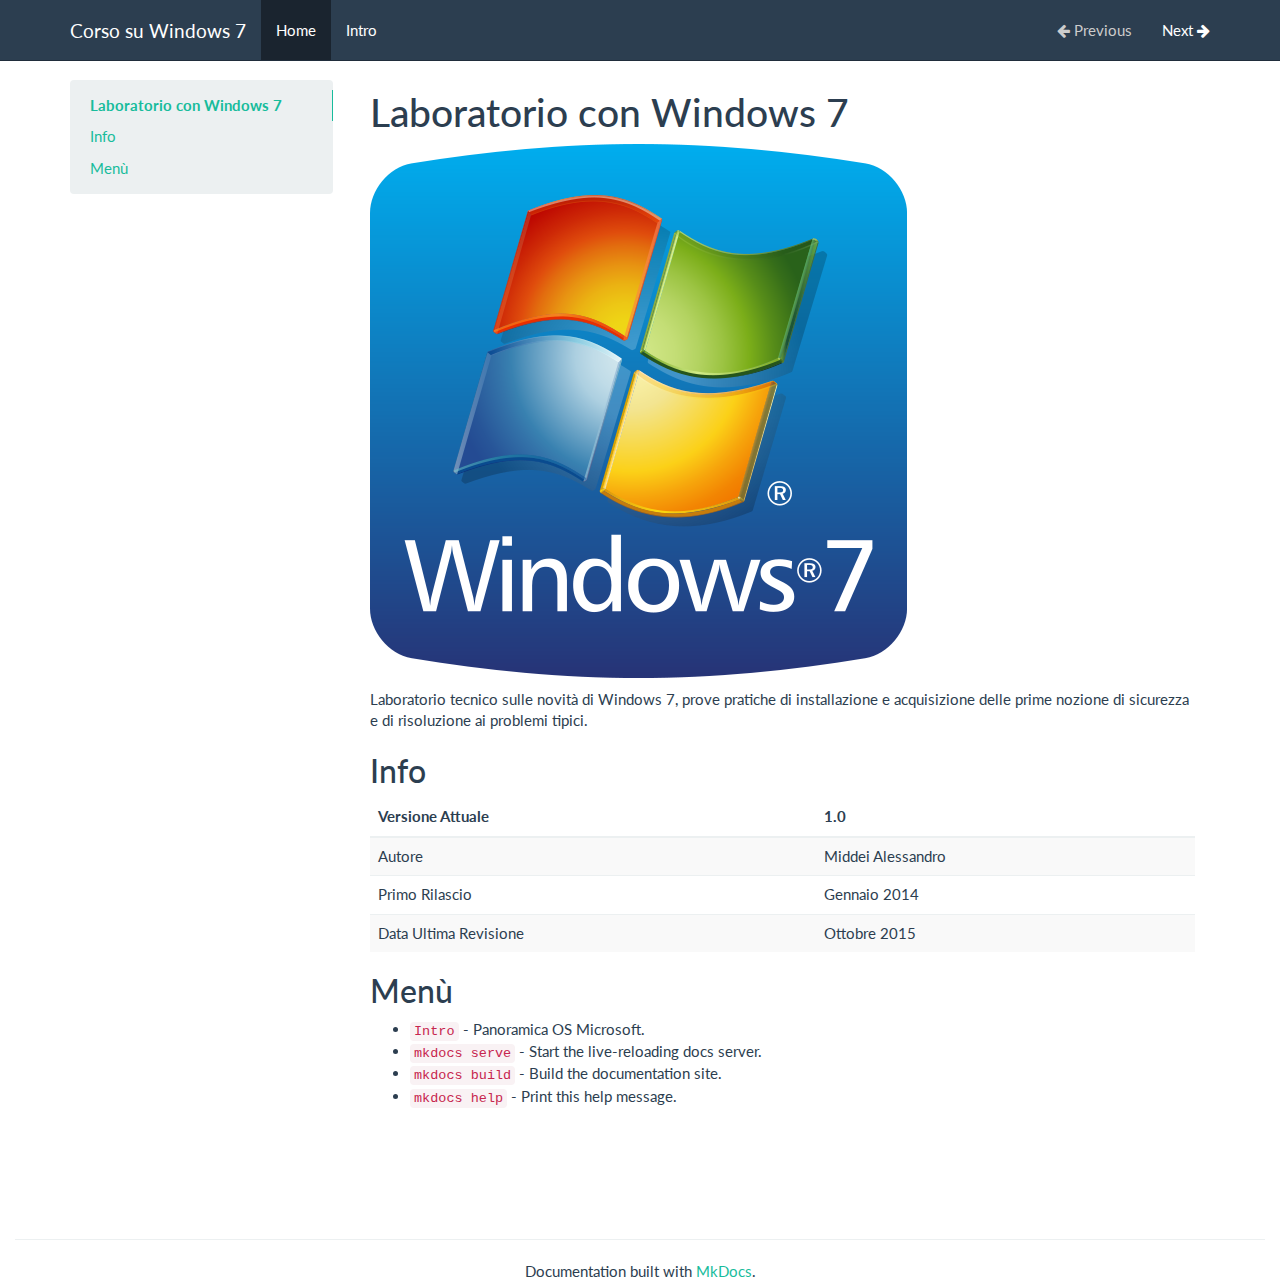
<file: site/index.html>
<!DOCTYPE html>
<html lang="en">
    <head>
        <meta charset="utf-8">
        <meta http-equiv="X-UA-Compatible" content="IE=edge">
        <meta name="viewport" content="width=device-width, initial-scale=1.0">
        
        
        
        <link rel="shortcut icon" href="./img/favicon.ico">

	<title>Corso su Windows 7</title>

        <link href="./css/bootstrap-custom.min.css" rel="stylesheet">
        <link href="./css/font-awesome-4.0.3.css" rel="stylesheet">
        <link rel="stylesheet" href="./css/highlight.css">
        <link href="./css/base.css" rel="stylesheet">

        <!-- HTML5 shim and Respond.js IE8 support of HTML5 elements and media queries -->
        <!--[if lt IE 9]>
            <script src="https://oss.maxcdn.com/libs/html5shiv/3.7.0/html5shiv.js"></script>
            <script src="https://oss.maxcdn.com/libs/respond.js/1.3.0/respond.min.js"></script>
        <![endif]-->

        
    </head>

    <body>

        <div class="navbar navbar-default navbar-fixed-top" role="navigation">
    <div class="container">

        <!-- Collapsed navigation -->
        <div class="navbar-header">
            <!-- Expander button -->
            <button type="button" class="navbar-toggle" data-toggle="collapse" data-target=".navbar-collapse">
                <span class="sr-only">Toggle navigation</span>
                <span class="icon-bar"></span>
                <span class="icon-bar"></span>
                <span class="icon-bar"></span>
            </button>

            <!-- Main title -->
            <a class="navbar-brand" href=".">Corso su Windows 7</a>
        </div>

        <!-- Expanded navigation -->
        <div class="navbar-collapse collapse">
            <!-- Main navigation -->
            <ul class="nav navbar-nav">
            
            
                <li class="active">
                    <a href=".">Home</a>
                </li>
            
            
            
                <li >
                    <a href="intro/">Intro</a>
                </li>
            
            
            </ul>

            <!-- Search, Navigation and Repo links -->
            <ul class="nav navbar-nav navbar-right">
                <li class="disabled">
                    <a rel="next" >
                        <i class="fa fa-arrow-left"></i> Previous
                    </a>
                </li>
                <li >
                    <a rel="prev" href="intro/">
                        Next <i class="fa fa-arrow-right"></i>
                    </a>
                </li>
                
            </ul>
        </div>
    </div>
</div>

        <div class="container">
            <div class="col-md-3"><div class="bs-sidebar hidden-print affix well" role="complementary">
    <ul class="nav bs-sidenav">
    
        <li class="main active"><a href="#laboratorio-con-windows-7">Laboratorio con Windows 7</a></li>
        
            <li><a href="#info">Info</a></li>
        
            <li><a href="#menu">Menù</a></li>
        
    
    </ul>
</div></div>
            <div class="col-md-9" role="main">

<h1 id="laboratorio-con-windows-7">Laboratorio con Windows 7</h1>
<p><img alt="Logo Windows 7" src="./img/w7logo.png" /></p>
<p>Laboratorio tecnico sulle novità di Windows 7, prove pratiche di installazione e acquisizione delle prime nozione di sicurezza e di risoluzione ai problemi tipici.</p>
<h2 id="info">Info</h2>
<table>
<thead>
<tr>
<th>Versione Attuale</th>
<th>1.0</th>
</tr>
</thead>
<tbody>
<tr>
<td>Autore</td>
<td>Middei Alessandro</td>
</tr>
<tr>
<td>Primo Rilascio</td>
<td>Gennaio 2014</td>
</tr>
<tr>
<td>Data Ultima Revisione</td>
<td>Ottobre 2015</td>
</tr>
</tbody>
</table>
<h2 id="menu">Menù</h2>
<ul>
<li><a href="./intro"><code>Intro</code></a> - Panoramica OS Microsoft.</li>
<li><code>mkdocs serve</code> - Start the live-reloading docs server.</li>
<li><code>mkdocs build</code> - Build the documentation site.</li>
<li><code>mkdocs help</code> - Print this help message.</li>
</ul></div>
        </div>

        <footer class="col-md-12">
            <hr>
            
            <center>Documentation built with <a href="http://www.mkdocs.org/">MkDocs</a>.</center>
        </footer>

        <script src="./js/jquery-1.10.2.min.js"></script>
        <script src="./js/bootstrap-3.0.3.min.js"></script>
        <script src="./js/highlight.pack.js"></script>
        <script src="./js/base.js"></script>
    </body>
</html>
</file>
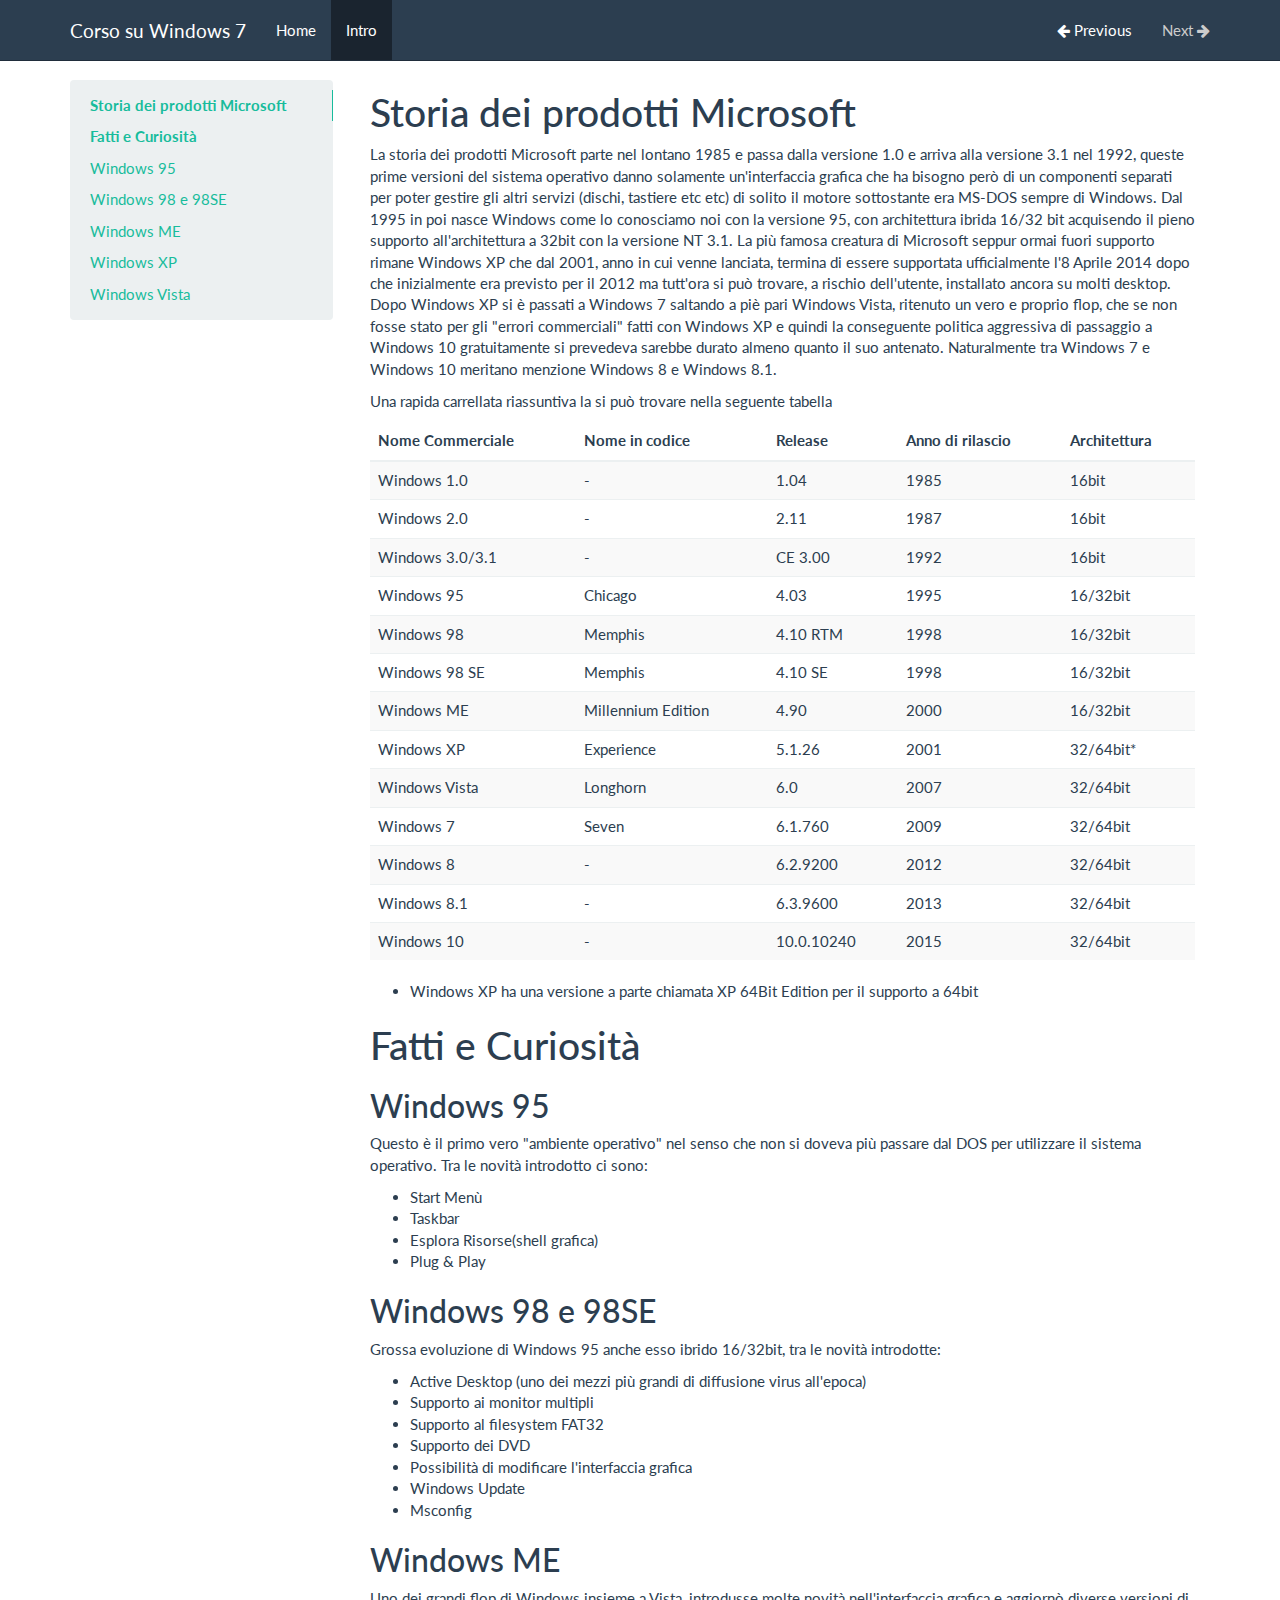
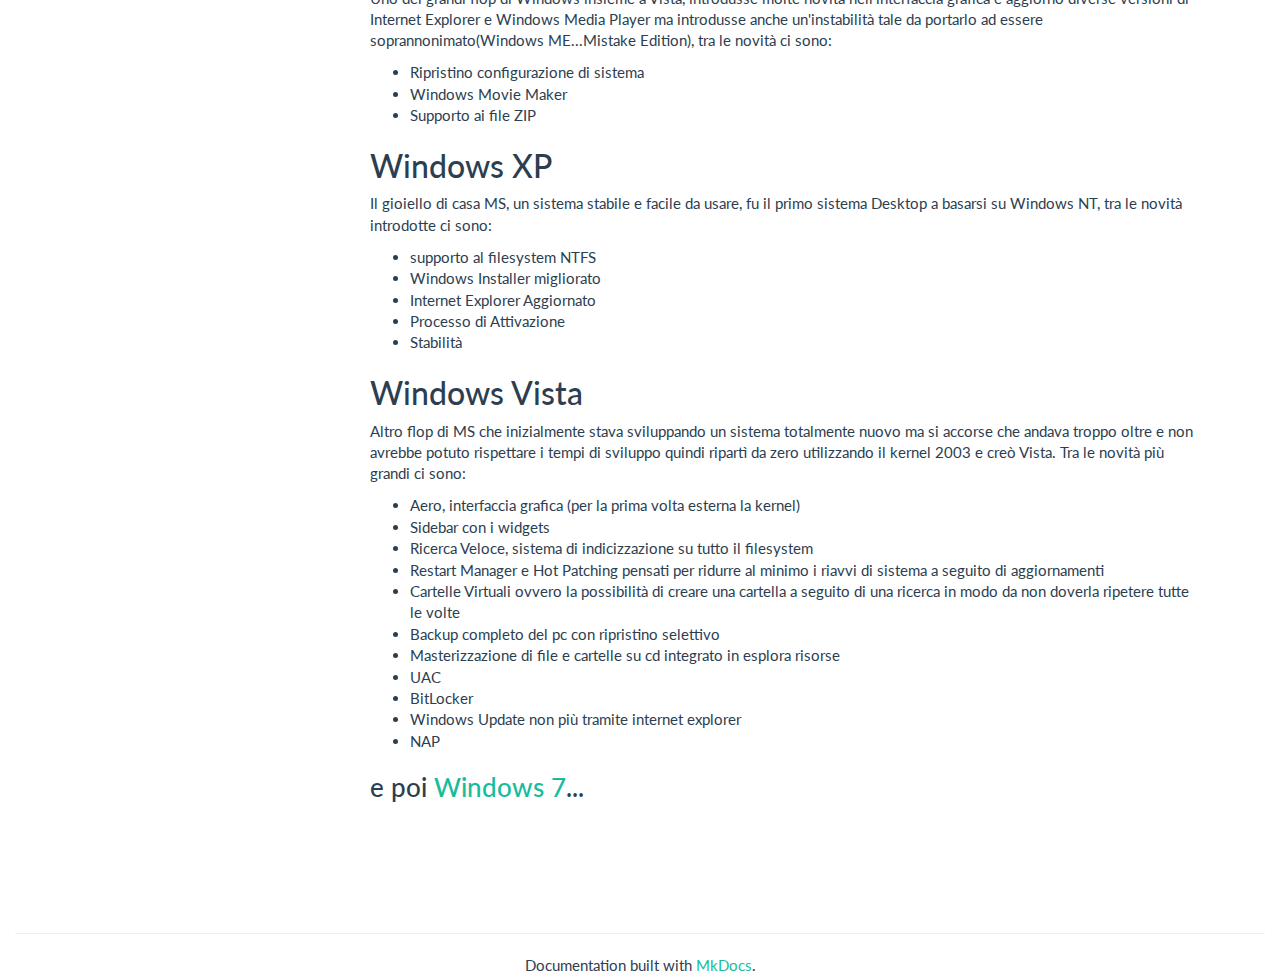
<file: site/intro/index.html>
<!DOCTYPE html>
<html lang="en">
    <head>
        <meta charset="utf-8">
        <meta http-equiv="X-UA-Compatible" content="IE=edge">
        <meta name="viewport" content="width=device-width, initial-scale=1.0">
        
        
        
        <link rel="shortcut icon" href="../img/favicon.ico">

	<title>Intro - Corso su Windows 7</title>

        <link href="../css/bootstrap-custom.min.css" rel="stylesheet">
        <link href="../css/font-awesome-4.0.3.css" rel="stylesheet">
        <link rel="stylesheet" href="../css/highlight.css">
        <link href="../css/base.css" rel="stylesheet">

        <!-- HTML5 shim and Respond.js IE8 support of HTML5 elements and media queries -->
        <!--[if lt IE 9]>
            <script src="https://oss.maxcdn.com/libs/html5shiv/3.7.0/html5shiv.js"></script>
            <script src="https://oss.maxcdn.com/libs/respond.js/1.3.0/respond.min.js"></script>
        <![endif]-->

        
    </head>

    <body>

        <div class="navbar navbar-default navbar-fixed-top" role="navigation">
    <div class="container">

        <!-- Collapsed navigation -->
        <div class="navbar-header">
            <!-- Expander button -->
            <button type="button" class="navbar-toggle" data-toggle="collapse" data-target=".navbar-collapse">
                <span class="sr-only">Toggle navigation</span>
                <span class="icon-bar"></span>
                <span class="icon-bar"></span>
                <span class="icon-bar"></span>
            </button>

            <!-- Main title -->
            <a class="navbar-brand" href="..">Corso su Windows 7</a>
        </div>

        <!-- Expanded navigation -->
        <div class="navbar-collapse collapse">
            <!-- Main navigation -->
            <ul class="nav navbar-nav">
            
            
                <li >
                    <a href="..">Home</a>
                </li>
            
            
            
                <li class="active">
                    <a href="./">Intro</a>
                </li>
            
            
            </ul>

            <!-- Search, Navigation and Repo links -->
            <ul class="nav navbar-nav navbar-right">
                <li >
                    <a rel="next" href="..">
                        <i class="fa fa-arrow-left"></i> Previous
                    </a>
                </li>
                <li class="disabled">
                    <a rel="prev" >
                        Next <i class="fa fa-arrow-right"></i>
                    </a>
                </li>
                
            </ul>
        </div>
    </div>
</div>

        <div class="container">
            <div class="col-md-3"><div class="bs-sidebar hidden-print affix well" role="complementary">
    <ul class="nav bs-sidenav">
    
        <li class="main active"><a href="#storia-dei-prodotti-microsoft">Storia dei prodotti Microsoft</a></li>
        
    
        <li class="main "><a href="#fatti-e-curiosita">Fatti e Curiosità</a></li>
        
            <li><a href="#windows-95">Windows 95</a></li>
        
            <li><a href="#windows-98-e-98se">Windows 98 e 98SE</a></li>
        
            <li><a href="#windows-me">Windows ME</a></li>
        
            <li><a href="#windows-xp">Windows XP</a></li>
        
            <li><a href="#windows-vista">Windows Vista</a></li>
        
    
    </ul>
</div></div>
            <div class="col-md-9" role="main">

<h1 id="storia-dei-prodotti-microsoft">Storia dei prodotti Microsoft</h1>
<p>La storia dei prodotti Microsoft parte nel lontano 1985 e passa dalla versione 1.0 e arriva alla versione 3.1 nel 1992, queste prime versioni del sistema operativo danno solamente un'interfaccia grafica che ha bisogno però di un componenti separati per poter gestire gli altri servizi (dischi, tastiere etc etc) di solito il motore sottostante era MS-DOS sempre di Windows.
Dal 1995 in poi nasce Windows come lo conosciamo noi con la versione 95, con architettura ibrida 16/32 bit acquisendo il pieno supporto all'architettura a 32bit con la versione NT 3.1.
La più famosa creatura di Microsoft seppur ormai fuori supporto rimane Windows XP che dal 2001, anno in cui venne lanciata, termina di essere supportata ufficialmente l'8 Aprile 2014 dopo che inizialmente era previsto per il 2012 ma tutt'ora si può trovare, a rischio dell'utente, installato ancora su molti desktop.
Dopo Windows XP si è passati a Windows 7 saltando a piè pari Windows Vista, ritenuto un vero e proprio flop, che se non fosse stato per gli "errori commerciali" fatti con Windows XP e quindi la conseguente politica aggressiva di passaggio a Windows 10 gratuitamente si prevedeva sarebbe durato almeno quanto il suo antenato.
Naturalmente tra Windows 7 e Windows 10 meritano menzione Windows 8 e Windows 8.1.</p>
<p>Una rapida carrellata riassuntiva la si può trovare nella seguente tabella</p>
<table>
<thead>
<tr>
<th>Nome Commerciale</th>
<th>Nome in codice</th>
<th>Release</th>
<th>Anno di rilascio</th>
<th>Architettura</th>
</tr>
</thead>
<tbody>
<tr>
<td>Windows 1.0</td>
<td>-</td>
<td>1.04</td>
<td>1985</td>
<td>16bit</td>
</tr>
<tr>
<td>Windows 2.0</td>
<td>-</td>
<td>2.11</td>
<td>1987</td>
<td>16bit</td>
</tr>
<tr>
<td>Windows 3.0/3.1</td>
<td>-</td>
<td>CE 3.00</td>
<td>1992</td>
<td>16bit</td>
</tr>
<tr>
<td>Windows 95</td>
<td>Chicago</td>
<td>4.03</td>
<td>1995</td>
<td>16/32bit</td>
</tr>
<tr>
<td>Windows 98</td>
<td>Memphis</td>
<td>4.10 RTM</td>
<td>1998</td>
<td>16/32bit</td>
</tr>
<tr>
<td>Windows 98 SE</td>
<td>Memphis</td>
<td>4.10 SE</td>
<td>1998</td>
<td>16/32bit</td>
</tr>
<tr>
<td>Windows ME</td>
<td>Millennium Edition</td>
<td>4.90</td>
<td>2000</td>
<td>16/32bit</td>
</tr>
<tr>
<td>Windows XP</td>
<td>Experience</td>
<td>5.1.26</td>
<td>2001</td>
<td>32/64bit*</td>
</tr>
<tr>
<td>Windows Vista</td>
<td>Longhorn</td>
<td>6.0</td>
<td>2007</td>
<td>32/64bit</td>
</tr>
<tr>
<td>Windows 7</td>
<td>Seven</td>
<td>6.1.760</td>
<td>2009</td>
<td>32/64bit</td>
</tr>
<tr>
<td>Windows 8</td>
<td>-</td>
<td>6.2.9200</td>
<td>2012</td>
<td>32/64bit</td>
</tr>
<tr>
<td>Windows 8.1</td>
<td>-</td>
<td>6.3.9600</td>
<td>2013</td>
<td>32/64bit</td>
</tr>
<tr>
<td>Windows 10</td>
<td>-</td>
<td>10.0.10240</td>
<td>2015</td>
<td>32/64bit</td>
</tr>
</tbody>
</table>
<ul>
<li>Windows XP ha una versione a parte chiamata XP 64Bit Edition per il supporto a 64bit</li>
</ul>
<h1 id="fatti-e-curiosita">Fatti e Curiosità</h1>
<h2 id="windows-95">Windows 95</h2>
<p>Questo è il primo vero "ambiente operativo" nel senso che non si doveva più passare dal DOS per utilizzare il sistema operativo.
Tra le novità introdotto ci sono:</p>
<ul>
<li>Start Menù</li>
<li>Taskbar</li>
<li>Esplora Risorse(shell grafica)</li>
<li>Plug &amp; Play</li>
</ul>
<h2 id="windows-98-e-98se">Windows 98 e 98SE</h2>
<p>Grossa evoluzione di Windows 95 anche esso ibrido 16/32bit, tra le novità introdotte:</p>
<ul>
<li>Active Desktop (uno dei mezzi più grandi di diffusione virus all'epoca)</li>
<li>Supporto ai monitor multipli</li>
<li>Supporto al filesystem FAT32</li>
<li>Supporto dei DVD</li>
<li>Possibilità di modificare l'interfaccia grafica</li>
<li>Windows Update</li>
<li>Msconfig</li>
</ul>
<h2 id="windows-me">Windows ME</h2>
<p>Uno dei grandi flop di Windows insieme a Vista, introdusse molte novità nell'interfaccia grafica e aggiornò diverse versioni di Internet Explorer e Windows Media Player ma introdusse anche un'instabilità tale da portarlo ad essere soprannonimato(Windows ME...Mistake Edition), tra le novità ci sono:</p>
<ul>
<li>Ripristino configurazione di sistema</li>
<li>Windows Movie Maker</li>
<li>Supporto ai file ZIP</li>
</ul>
<h2 id="windows-xp">Windows XP</h2>
<p>Il gioiello di casa MS, un sistema stabile e facile da usare, fu il primo sistema Desktop a basarsi su Windows NT, tra le novità introdotte ci sono:</p>
<ul>
<li>supporto al filesystem NTFS</li>
<li>Windows Installer migliorato</li>
<li>Internet Explorer Aggiornato</li>
<li>Processo di Attivazione</li>
<li>Stabilità</li>
</ul>
<h2 id="windows-vista">Windows Vista</h2>
<p>Altro flop di MS che inizialmente stava sviluppando un sistema totalmente nuovo ma si accorse che andava troppo oltre e non avrebbe potuto rispettare i tempi di sviluppo quindi ripartì da zero utilizzando il kernel 2003 e creò Vista.
Tra le novità più grandi ci sono:</p>
<ul>
<li>Aero, interfaccia grafica (per la prima volta esterna la kernel)</li>
<li>Sidebar con i widgets</li>
<li>Ricerca Veloce, sistema di indicizzazione su tutto il filesystem</li>
<li>Restart Manager e Hot Patching pensati per ridurre al minimo i riavvi di sistema a seguito di aggiornamenti</li>
<li>Cartelle Virtuali ovvero la possibilità di creare una cartella a seguito di una ricerca in modo da non doverla ripetere tutte le volte</li>
<li>Backup completo del pc con ripristino selettivo</li>
<li>Masterizzazione di file e cartelle su cd integrato in esplora risorse</li>
<li>UAC</li>
<li>BitLocker </li>
<li>Windows Update non più tramite internet explorer</li>
<li>NAP</li>
</ul>
<h3 id="e-poi-windows-7">e poi <a href="../lab.html">Windows 7</a>...</h3></div>
        </div>

        <footer class="col-md-12">
            <hr>
            
            <center>Documentation built with <a href="http://www.mkdocs.org/">MkDocs</a>.</center>
        </footer>

        <script src="../js/jquery-1.10.2.min.js"></script>
        <script src="../js/bootstrap-3.0.3.min.js"></script>
        <script src="../js/highlight.pack.js"></script>
        <script src="../js/base.js"></script>
    </body>
</html>
</file>
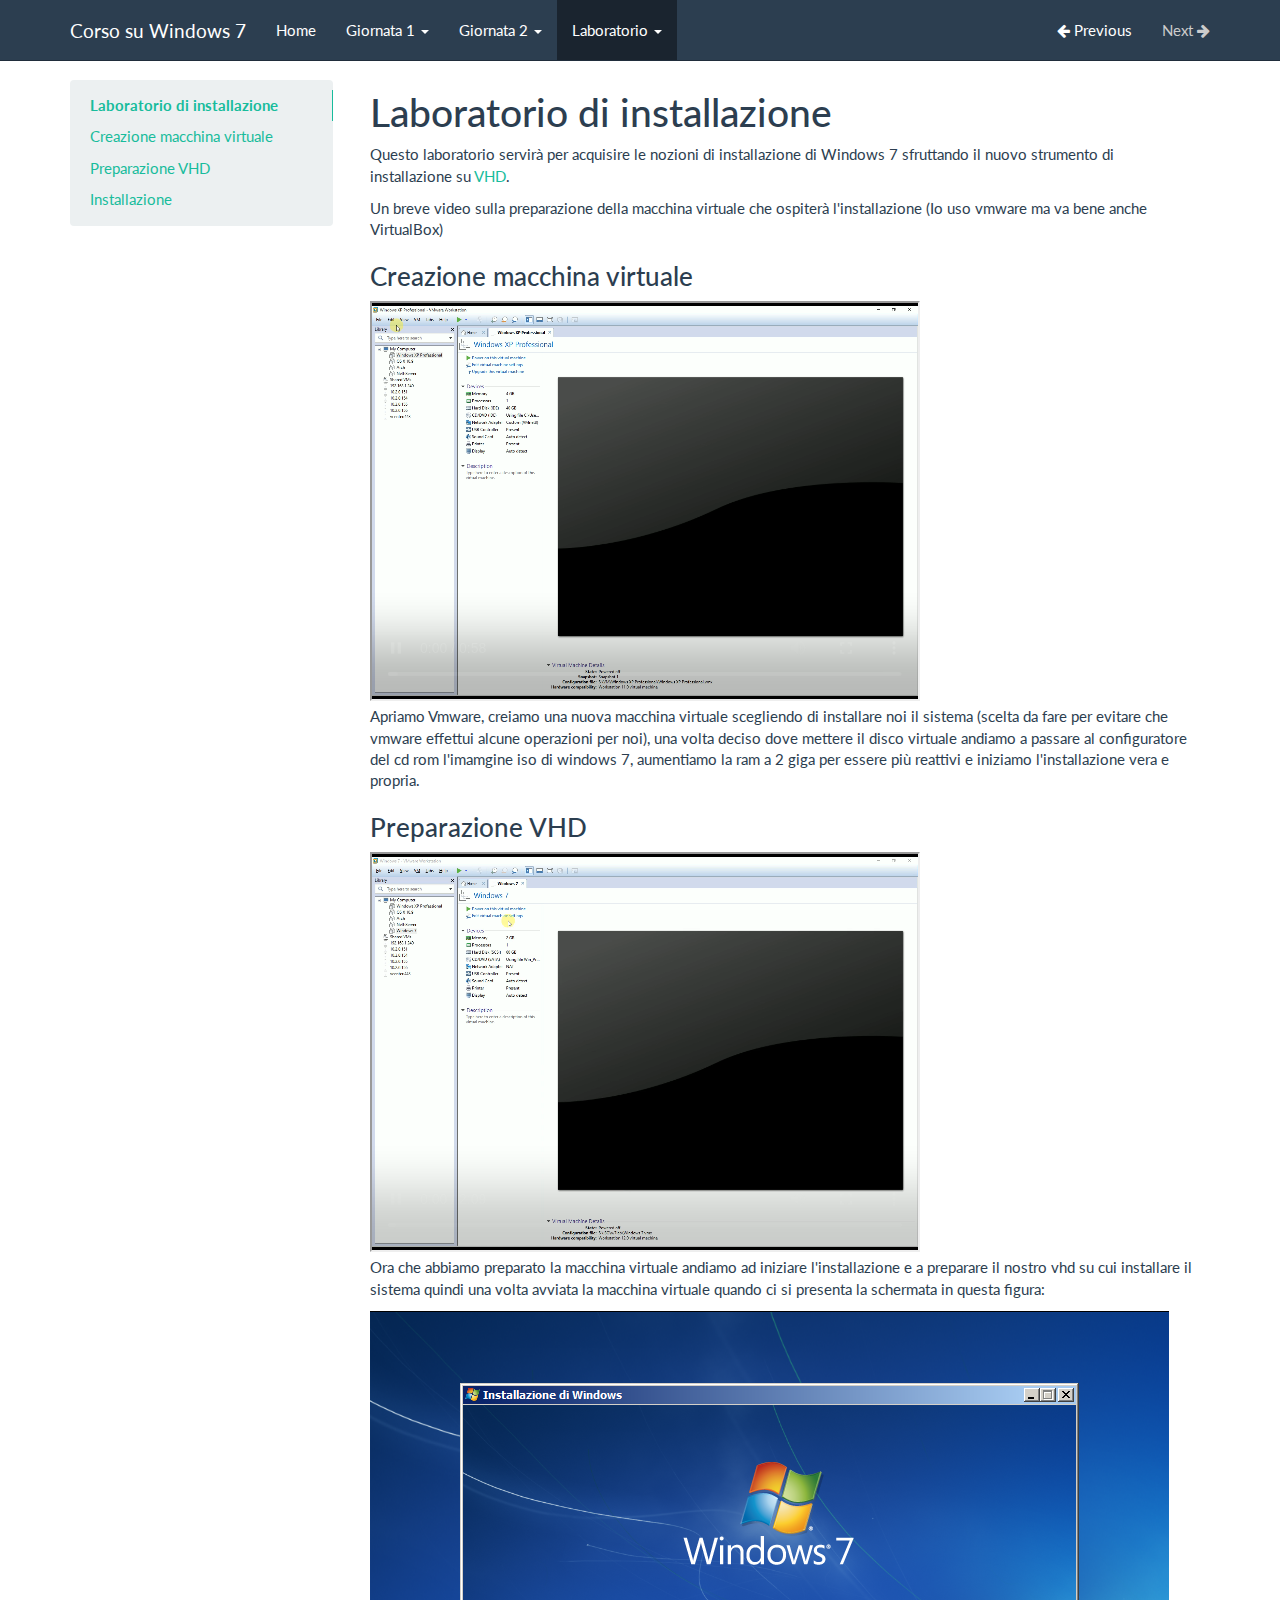
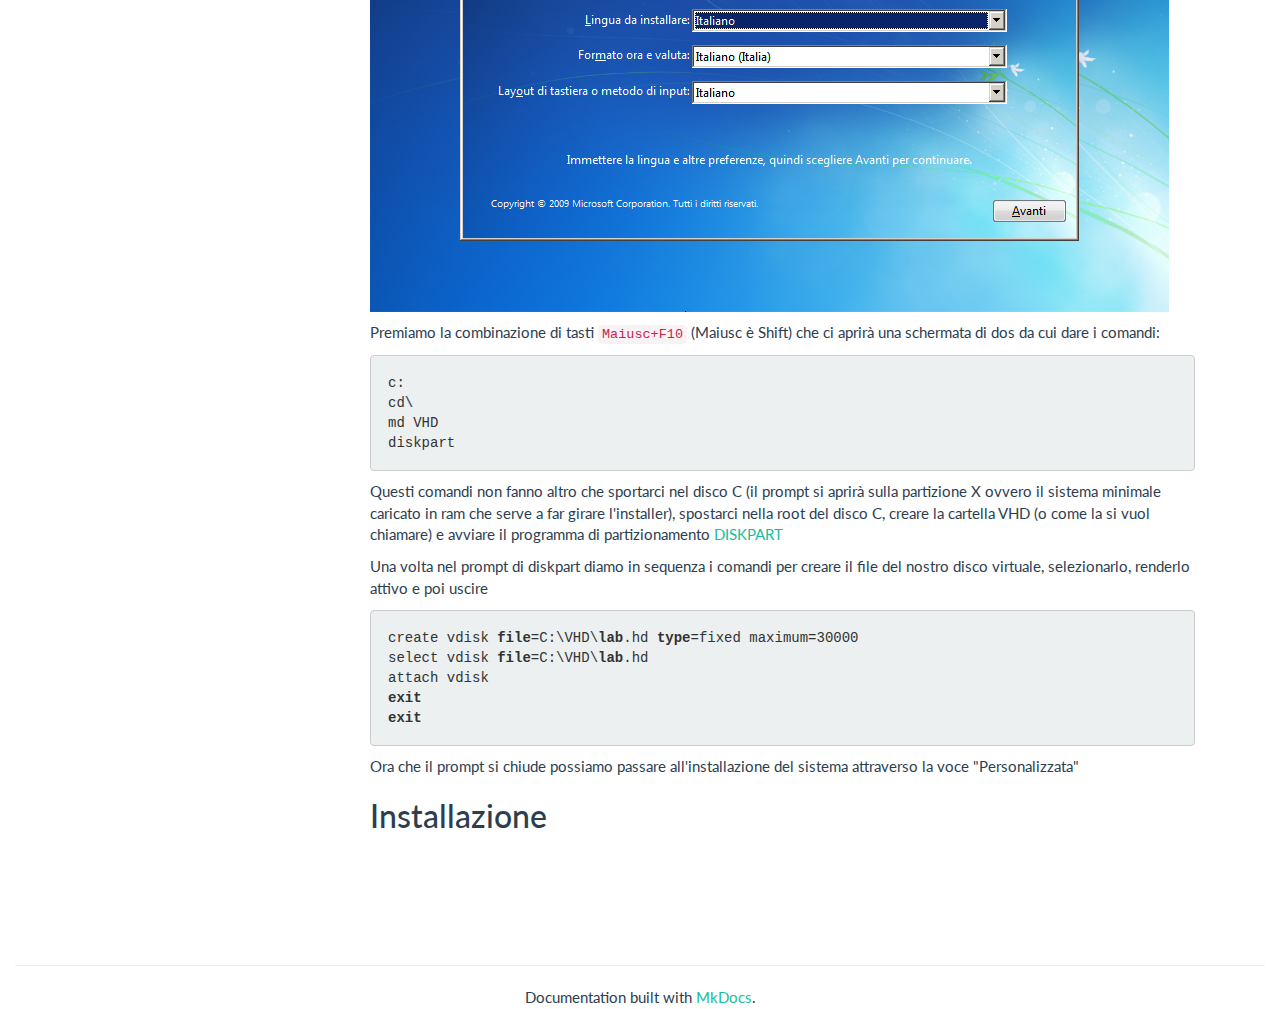
<file: site/laboratorio_installazione/index.html>
<!DOCTYPE html>
<html lang="en">
    <head>
        <meta charset="utf-8">
        <meta http-equiv="X-UA-Compatible" content="IE=edge">
        <meta name="viewport" content="width=device-width, initial-scale=1.0">
        
        
        
        <link rel="shortcut icon" href="../img/favicon.ico">

	<title>LAB - Corso su Windows 7</title>

        <link href="../css/bootstrap-custom.min.css" rel="stylesheet">
        <link href="../css/font-awesome-4.0.3.css" rel="stylesheet">
        <link rel="stylesheet" href="../css/highlight.css">
        <link href="../css/base.css" rel="stylesheet">

        <!-- HTML5 shim and Respond.js IE8 support of HTML5 elements and media queries -->
        <!--[if lt IE 9]>
            <script src="https://oss.maxcdn.com/libs/html5shiv/3.7.0/html5shiv.js"></script>
            <script src="https://oss.maxcdn.com/libs/respond.js/1.3.0/respond.min.js"></script>
        <![endif]-->

        
    </head>

    <body>

        <div class="navbar navbar-default navbar-fixed-top" role="navigation">
    <div class="container">

        <!-- Collapsed navigation -->
        <div class="navbar-header">
            <!-- Expander button -->
            <button type="button" class="navbar-toggle" data-toggle="collapse" data-target=".navbar-collapse">
                <span class="sr-only">Toggle navigation</span>
                <span class="icon-bar"></span>
                <span class="icon-bar"></span>
                <span class="icon-bar"></span>
            </button>

            <!-- Main title -->
            <a class="navbar-brand" href="..">Corso su Windows 7</a>
        </div>

        <!-- Expanded navigation -->
        <div class="navbar-collapse collapse">
            <!-- Main navigation -->
            <ul class="nav navbar-nav">
            
            
                <li >
                    <a href="..">Home</a>
                </li>
            
            
            
                <li class="dropdown">
                    <a href="#" class="dropdown-toggle" data-toggle="dropdown">Giornata 1 <b class="caret"></b></a>
                    <ul class="dropdown-menu">
                    
                        <li >
                            <a href="../intro_d1/">Intro</a>
                        </li>
                    
                        <li >
                            <a href="../win_history/">Storia_MS</a>
                        </li>
                    
                        <li >
                            <a href="../pre_installazione/">Concetti_pre_LAB</a>
                        </li>
                    
                        <li >
                            <a href="./">LAB</a>
                        </li>
                    
                        <li >
                            <a href="../upgrade_from_xp/">Upgrade_da_XP</a>
                        </li>
                    
                        <li >
                            <a href="../riepilogo_d1/">Chiusura</a>
                        </li>
                    
                    </ul>
                </li>
            
            
            
                <li class="dropdown">
                    <a href="#" class="dropdown-toggle" data-toggle="dropdown">Giornata 2 <b class="caret"></b></a>
                    <ul class="dropdown-menu">
                    
                        <li >
                            <a href="../intro_d2/">Intro</a>
                        </li>
                    
                    </ul>
                </li>
            
            
            
                <li class="dropdown active">
                    <a href="#" class="dropdown-toggle" data-toggle="dropdown">Laboratorio <b class="caret"></b></a>
                    <ul class="dropdown-menu">
                    
                        <li class="active">
                            <a href="./">LAB</a>
                        </li>
                    
                    </ul>
                </li>
            
            
            </ul>

            <!-- Search, Navigation and Repo links -->
            <ul class="nav navbar-nav navbar-right">
                <li >
                    <a rel="next" href="../intro_d2/">
                        <i class="fa fa-arrow-left"></i> Previous
                    </a>
                </li>
                <li class="disabled">
                    <a rel="prev" >
                        Next <i class="fa fa-arrow-right"></i>
                    </a>
                </li>
                
            </ul>
        </div>
    </div>
</div>

        <div class="container">
            <div class="col-md-3"><div class="bs-sidebar hidden-print affix well" role="complementary">
    <ul class="nav bs-sidenav">
    
        <li class="main active"><a href="#laboratorio-di-installazione">Laboratorio di installazione</a></li>
        
            <li><a href="#creazione-macchina-virtuale">Creazione macchina virtuale</a></li>
        
            <li><a href="#preparazione-vhd">Preparazione VHD</a></li>
        
            <li><a href="#installazione">Installazione</a></li>
        
    
    </ul>
</div></div>
            <div class="col-md-9" role="main">

<h1 id="laboratorio-di-installazione">Laboratorio di installazione</h1>
<p>Questo laboratorio servirà per acquisire le nozioni di installazione di Windows 7 sfruttando il nuovo strumento di installazione su <a href="../vhd/">VHD</a>.</p>
<p>Un breve video sulla preparazione della macchina virtuale che ospiterà l'installazione (Io uso vmware ma va bene anche VirtualBox)</p>
<h3 id="creazione-macchina-virtuale">Creazione macchina virtuale</h3>
<iframe class="youtube-iframe" src="../video/vm_create.mp4" autoplay=0 style="width: 550px; height: 400px;"></iframe>

<p>Apriamo Vmware, creiamo una nuova macchina virtuale scegliendo di installare noi il sistema (scelta da fare per evitare che vmware effettui alcune operazioni per noi), una volta deciso dove mettere il disco virtuale andiamo a passare al configuratore del cd rom l'imamgine iso di windows 7, aumentiamo la ram a 2 giga per essere più reattivi e iniziamo l'installazione vera e propria.</p>
<h3 id="preparazione-vhd">Preparazione VHD</h3>
<iframe src="../video/vhd_create.mp4" autoplay=0 style="width: 550px; height: 400px;"></iframe>

<p>Ora che abbiamo preparato la macchina virtuale andiamo ad iniziare l'installazione e a preparare il nostro vhd su cui installare il sistema quindi una volta avviata la macchina virtuale quando ci si presenta la schermata in questa figura:</p>
<p><img alt="Schermata di Installazione 0" src="../img/install_schermata_0.png" /></p>
<p>Premiamo la combinazione di tasti <code>Maiusc+F10</code> (Maiusc è Shift) che ci aprirà una schermata di dos da cui dare i comandi:</p>
<pre><code>c:
cd\
md VHD
diskpart
</code></pre>
<p>Questi comandi non fanno altro che sportarci nel disco C (il prompt si aprirà sulla partizione X ovvero il sistema minimale caricato in ram che serve a far girare l'installer), spostarci nella root del disco C, creare la cartella VHD (o come la si vuol chiamare) e avviare il programma di partizionamento <a href="https://technet.microsoft.com/it-it/library/Cc766465(v=WS.10).aspx">DISKPART</a></p>
<p>Una volta nel prompt di diskpart diamo in sequenza i comandi per creare il file del nostro disco virtuale, selezionarlo, renderlo attivo e poi uscire</p>
<pre><code>create vdisk file=C:\VHD\lab.hd type=fixed maximum=30000
select vdisk file=C:\VHD\lab.hd
attach vdisk
exit
exit
</code></pre>
<p>Ora che il prompt si chiude possiamo passare all'installazione del sistema attraverso la voce "Personalizzata"</p>
<h2 id="installazione">Installazione</h2></div>
        </div>

        <footer class="col-md-12">
            <hr>
            
            <center>Documentation built with <a href="http://www.mkdocs.org/">MkDocs</a>.</center>
        </footer>

        <script src="../js/jquery-1.10.2.min.js"></script>
        <script src="../js/bootstrap-3.0.3.min.js"></script>
        <script src="../js/highlight.pack.js"></script>
        <script src="../js/base.js"></script>
    </body>
</html>
</file>
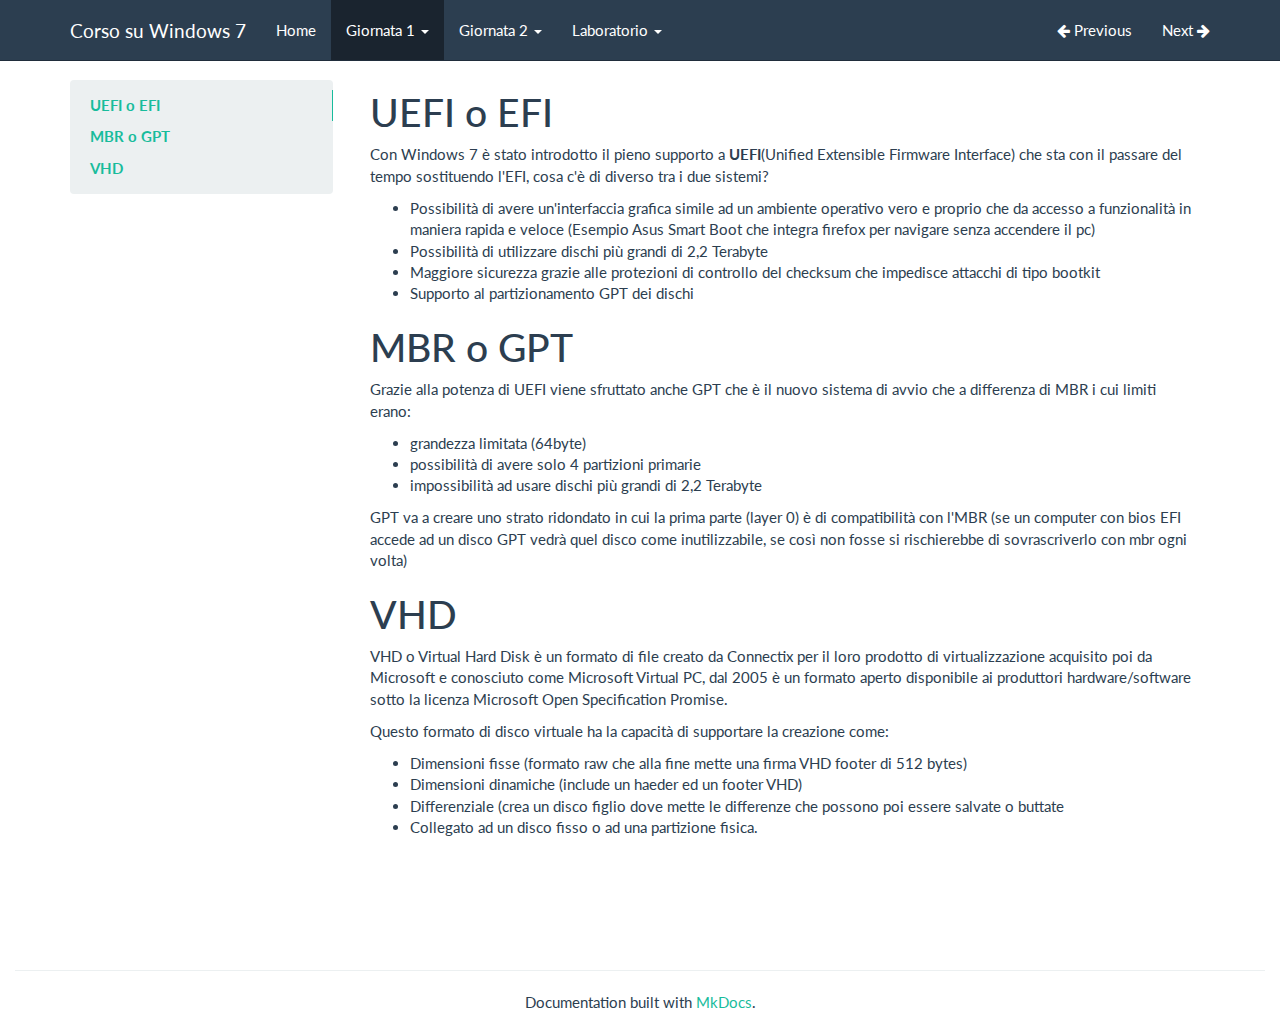
<file: site/pre_installazione/index.html>
<!DOCTYPE html>
<html lang="en">
    <head>
        <meta charset="utf-8">
        <meta http-equiv="X-UA-Compatible" content="IE=edge">
        <meta name="viewport" content="width=device-width, initial-scale=1.0">
        
        
        
        <link rel="shortcut icon" href="../img/favicon.ico">

	<title>Concetti_pre_LAB - Corso su Windows 7</title>

        <link href="../css/bootstrap-custom.min.css" rel="stylesheet">
        <link href="../css/font-awesome-4.0.3.css" rel="stylesheet">
        <link rel="stylesheet" href="../css/highlight.css">
        <link href="../css/base.css" rel="stylesheet">

        <!-- HTML5 shim and Respond.js IE8 support of HTML5 elements and media queries -->
        <!--[if lt IE 9]>
            <script src="https://oss.maxcdn.com/libs/html5shiv/3.7.0/html5shiv.js"></script>
            <script src="https://oss.maxcdn.com/libs/respond.js/1.3.0/respond.min.js"></script>
        <![endif]-->

        
    </head>

    <body>

        <div class="navbar navbar-default navbar-fixed-top" role="navigation">
    <div class="container">

        <!-- Collapsed navigation -->
        <div class="navbar-header">
            <!-- Expander button -->
            <button type="button" class="navbar-toggle" data-toggle="collapse" data-target=".navbar-collapse">
                <span class="sr-only">Toggle navigation</span>
                <span class="icon-bar"></span>
                <span class="icon-bar"></span>
                <span class="icon-bar"></span>
            </button>

            <!-- Main title -->
            <a class="navbar-brand" href="..">Corso su Windows 7</a>
        </div>

        <!-- Expanded navigation -->
        <div class="navbar-collapse collapse">
            <!-- Main navigation -->
            <ul class="nav navbar-nav">
            
            
                <li >
                    <a href="..">Home</a>
                </li>
            
            
            
                <li class="dropdown active">
                    <a href="#" class="dropdown-toggle" data-toggle="dropdown">Giornata 1 <b class="caret"></b></a>
                    <ul class="dropdown-menu">
                    
                        <li >
                            <a href="../intro_d1/">Intro</a>
                        </li>
                    
                        <li >
                            <a href="../win_history/">Storia_MS</a>
                        </li>
                    
                        <li class="active">
                            <a href="./">Concetti_pre_LAB</a>
                        </li>
                    
                        <li >
                            <a href="../laboratorio_installazione/">LAB</a>
                        </li>
                    
                        <li >
                            <a href="../upgrade_from_xp/">Upgrade_da_XP</a>
                        </li>
                    
                        <li >
                            <a href="../riepilogo_d1/">Chiusura</a>
                        </li>
                    
                    </ul>
                </li>
            
            
            
                <li class="dropdown">
                    <a href="#" class="dropdown-toggle" data-toggle="dropdown">Giornata 2 <b class="caret"></b></a>
                    <ul class="dropdown-menu">
                    
                        <li >
                            <a href="../intro_d2/">Intro</a>
                        </li>
                    
                    </ul>
                </li>
            
            
            
                <li class="dropdown">
                    <a href="#" class="dropdown-toggle" data-toggle="dropdown">Laboratorio <b class="caret"></b></a>
                    <ul class="dropdown-menu">
                    
                        <li >
                            <a href="../laboratorio_installazione/">LAB</a>
                        </li>
                    
                    </ul>
                </li>
            
            
            </ul>

            <!-- Search, Navigation and Repo links -->
            <ul class="nav navbar-nav navbar-right">
                <li >
                    <a rel="next" href="../win_history/">
                        <i class="fa fa-arrow-left"></i> Previous
                    </a>
                </li>
                <li >
                    <a rel="prev" href="../laboratorio_installazione/">
                        Next <i class="fa fa-arrow-right"></i>
                    </a>
                </li>
                
            </ul>
        </div>
    </div>
</div>

        <div class="container">
            <div class="col-md-3"><div class="bs-sidebar hidden-print affix well" role="complementary">
    <ul class="nav bs-sidenav">
    
        <li class="main active"><a href="#uefi-o-efi">UEFI o EFI</a></li>
        
    
        <li class="main "><a href="#mbr-o-gpt">MBR o GPT</a></li>
        
    
        <li class="main "><a href="#vhd">VHD</a></li>
        
    
    </ul>
</div></div>
            <div class="col-md-9" role="main">

<h1 id="uefi-o-efi">UEFI o EFI</h1>
<p>Con Windows 7 è stato introdotto il pieno supporto a <strong>UEFI</strong>(Unified Extensible Firmware Interface) che sta con il passare del tempo sostituendo l'EFI, cosa c'è di diverso tra i due sistemi?</p>
<ul>
<li>Possibilità di avere un'interfaccia grafica simile ad un ambiente operativo vero e proprio che da accesso a funzionalità in maniera rapida e veloce (Esempio Asus Smart Boot che integra firefox per navigare senza accendere il pc)</li>
<li>Possibilità di utilizzare dischi più grandi di 2,2 Terabyte</li>
<li>Maggiore sicurezza grazie alle protezioni di controllo del checksum che impedisce attacchi di tipo bootkit</li>
<li>Supporto al partizionamento GPT dei dischi</li>
</ul>
<h1 id="mbr-o-gpt">MBR o GPT</h1>
<p>Grazie alla potenza di UEFI viene sfruttato anche GPT che è il nuovo sistema di avvio che a differenza di MBR i cui limiti erano:</p>
<ul>
<li>grandezza limitata (64byte)</li>
<li>possibilità di avere solo 4 partizioni primarie</li>
<li>impossibilità ad usare dischi più grandi di 2,2 Terabyte</li>
</ul>
<p>GPT va a creare uno strato ridondato in cui la prima parte (layer 0) è di compatibilità con l'MBR (se un computer con bios EFI accede ad un disco GPT vedrà quel disco come inutilizzabile, se così non fosse si rischierebbe di sovrascriverlo con mbr ogni volta)</p>
<h1 id="vhd">VHD</h1>
<p>VHD o Virtual Hard Disk è un formato di file creato da Connectix per il loro prodotto di virtualizzazione acquisito poi da Microsoft e conosciuto come Microsoft Virtual PC, dal 2005 è un formato aperto disponibile ai produttori hardware/software sotto la licenza Microsoft Open Specification Promise.</p>
<p>Questo formato di disco virtuale ha la capacità di supportare la creazione come:</p>
<ul>
<li>Dimensioni fisse (formato raw che alla fine mette una firma VHD footer di 512 bytes)</li>
<li>Dimensioni dinamiche (include un haeder ed un footer VHD)</li>
<li>Differenziale (crea un disco figlio dove mette le differenze che possono poi essere salvate o buttate</li>
<li>Collegato ad un disco fisso o ad una partizione fisica.</li>
</ul></div>
        </div>

        <footer class="col-md-12">
            <hr>
            
            <center>Documentation built with <a href="http://www.mkdocs.org/">MkDocs</a>.</center>
        </footer>

        <script src="../js/jquery-1.10.2.min.js"></script>
        <script src="../js/bootstrap-3.0.3.min.js"></script>
        <script src="../js/highlight.pack.js"></script>
        <script src="../js/base.js"></script>
    </body>
</html>
</file>
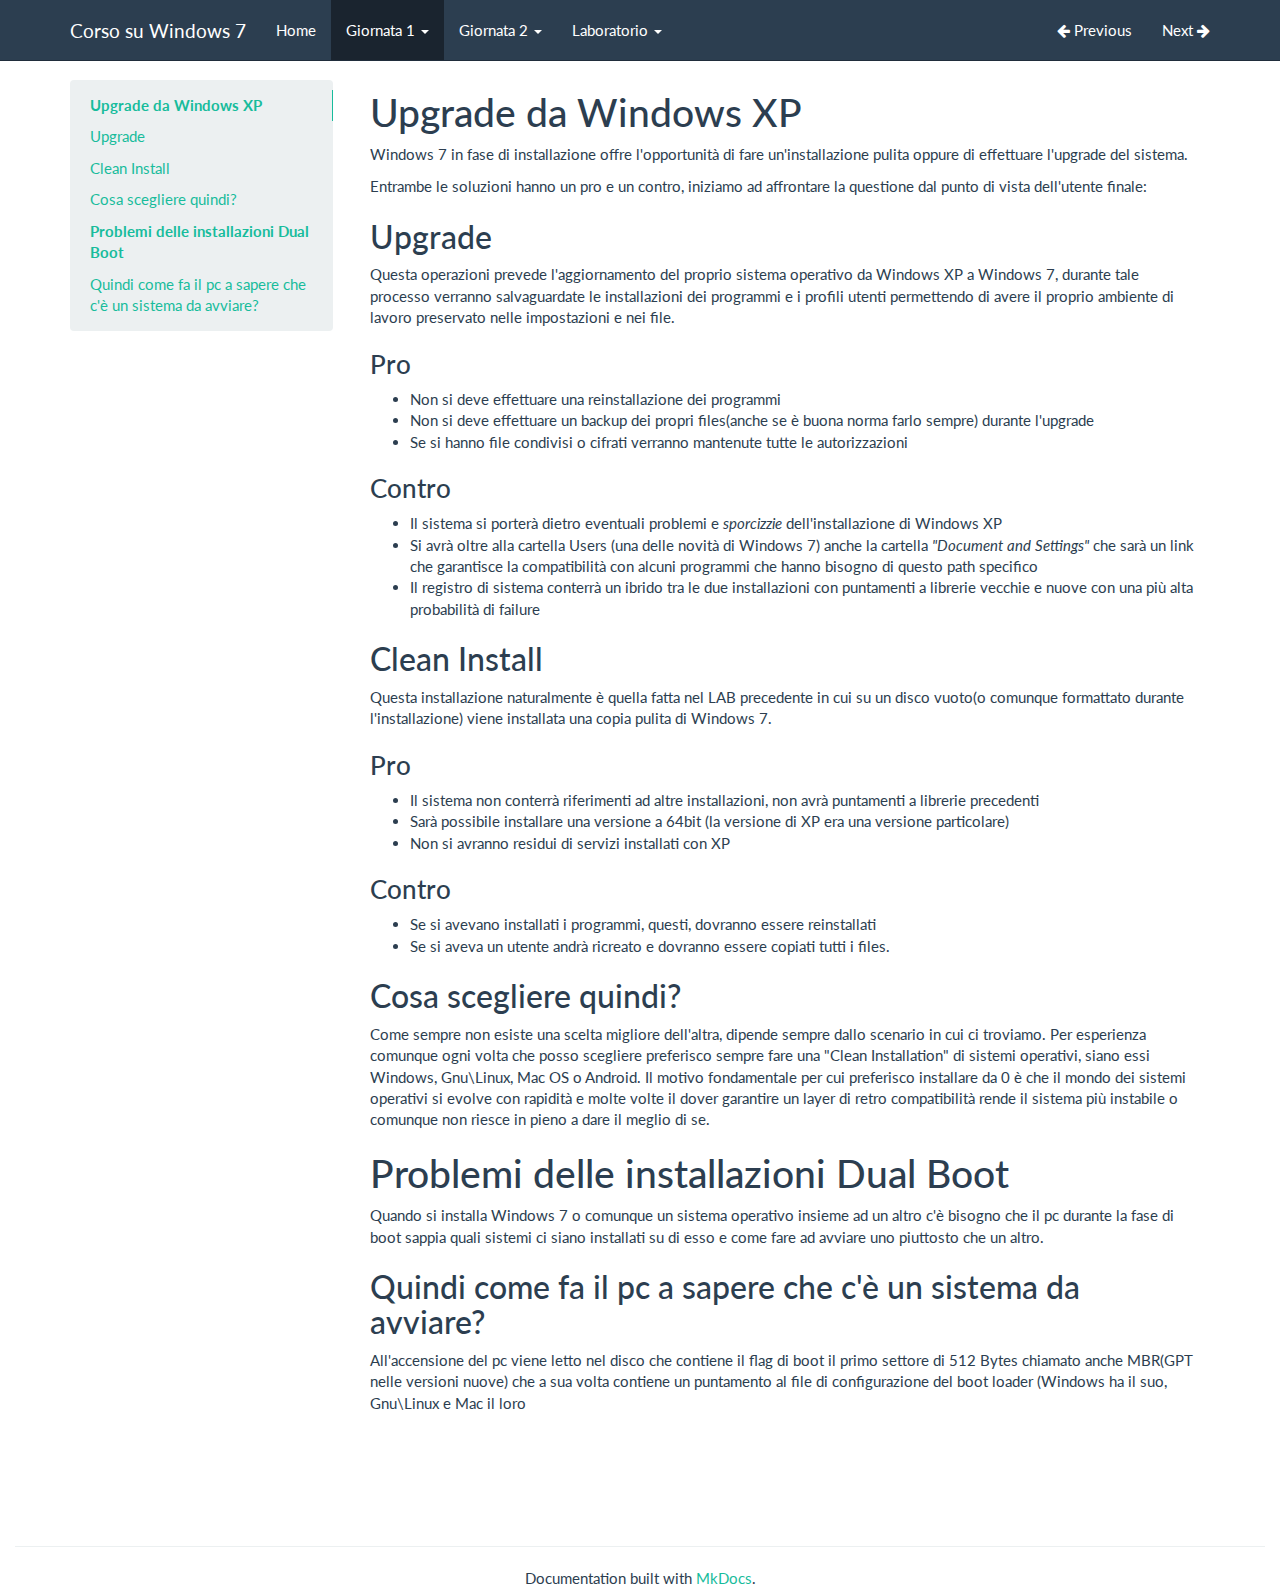
<file: site/upgrade_from_xp/index.html>
<!DOCTYPE html>
<html lang="en">
    <head>
        <meta charset="utf-8">
        <meta http-equiv="X-UA-Compatible" content="IE=edge">
        <meta name="viewport" content="width=device-width, initial-scale=1.0">
        
        
        
        <link rel="shortcut icon" href="../img/favicon.ico">

	<title>Upgrade_da_XP - Corso su Windows 7</title>

        <link href="../css/bootstrap-custom.min.css" rel="stylesheet">
        <link href="../css/font-awesome-4.0.3.css" rel="stylesheet">
        <link rel="stylesheet" href="../css/highlight.css">
        <link href="../css/base.css" rel="stylesheet">

        <!-- HTML5 shim and Respond.js IE8 support of HTML5 elements and media queries -->
        <!--[if lt IE 9]>
            <script src="https://oss.maxcdn.com/libs/html5shiv/3.7.0/html5shiv.js"></script>
            <script src="https://oss.maxcdn.com/libs/respond.js/1.3.0/respond.min.js"></script>
        <![endif]-->

        
    </head>

    <body>

        <div class="navbar navbar-default navbar-fixed-top" role="navigation">
    <div class="container">

        <!-- Collapsed navigation -->
        <div class="navbar-header">
            <!-- Expander button -->
            <button type="button" class="navbar-toggle" data-toggle="collapse" data-target=".navbar-collapse">
                <span class="sr-only">Toggle navigation</span>
                <span class="icon-bar"></span>
                <span class="icon-bar"></span>
                <span class="icon-bar"></span>
            </button>

            <!-- Main title -->
            <a class="navbar-brand" href="..">Corso su Windows 7</a>
        </div>

        <!-- Expanded navigation -->
        <div class="navbar-collapse collapse">
            <!-- Main navigation -->
            <ul class="nav navbar-nav">
            
            
                <li >
                    <a href="..">Home</a>
                </li>
            
            
            
                <li class="dropdown active">
                    <a href="#" class="dropdown-toggle" data-toggle="dropdown">Giornata 1 <b class="caret"></b></a>
                    <ul class="dropdown-menu">
                    
                        <li >
                            <a href="../intro_d1/">Intro</a>
                        </li>
                    
                        <li >
                            <a href="../win_history/">Storia_MS</a>
                        </li>
                    
                        <li >
                            <a href="../pre_installazione/">Concetti_pre_LAB</a>
                        </li>
                    
                        <li >
                            <a href="../laboratorio_installazione/">LAB</a>
                        </li>
                    
                        <li class="active">
                            <a href="./">Upgrade_da_XP</a>
                        </li>
                    
                        <li >
                            <a href="../riepilogo_d1/">Chiusura</a>
                        </li>
                    
                    </ul>
                </li>
            
            
            
                <li class="dropdown">
                    <a href="#" class="dropdown-toggle" data-toggle="dropdown">Giornata 2 <b class="caret"></b></a>
                    <ul class="dropdown-menu">
                    
                        <li >
                            <a href="../intro_d2/">Intro</a>
                        </li>
                    
                    </ul>
                </li>
            
            
            
                <li class="dropdown">
                    <a href="#" class="dropdown-toggle" data-toggle="dropdown">Laboratorio <b class="caret"></b></a>
                    <ul class="dropdown-menu">
                    
                        <li >
                            <a href="../laboratorio_installazione/">LAB</a>
                        </li>
                    
                    </ul>
                </li>
            
            
            </ul>

            <!-- Search, Navigation and Repo links -->
            <ul class="nav navbar-nav navbar-right">
                <li >
                    <a rel="next" href="../laboratorio_installazione/">
                        <i class="fa fa-arrow-left"></i> Previous
                    </a>
                </li>
                <li >
                    <a rel="prev" href="../riepilogo_d1/">
                        Next <i class="fa fa-arrow-right"></i>
                    </a>
                </li>
                
            </ul>
        </div>
    </div>
</div>

        <div class="container">
            <div class="col-md-3"><div class="bs-sidebar hidden-print affix well" role="complementary">
    <ul class="nav bs-sidenav">
    
        <li class="main active"><a href="#upgrade-da-windows-xp">Upgrade da Windows XP</a></li>
        
            <li><a href="#upgrade">Upgrade</a></li>
        
            <li><a href="#clean-install">Clean Install</a></li>
        
            <li><a href="#cosa-scegliere-quindi">Cosa scegliere quindi?</a></li>
        
    
        <li class="main "><a href="#problemi-delle-installazioni-dual-boot">Problemi delle installazioni Dual Boot</a></li>
        
            <li><a href="#quindi-come-fa-il-pc-a-sapere-che-ce-un-sistema-da-avviare">Quindi come fa il pc a sapere che c'è un sistema da avviare?</a></li>
        
    
    </ul>
</div></div>
            <div class="col-md-9" role="main">

<h1 id="upgrade-da-windows-xp">Upgrade da Windows XP</h1>
<p>Windows 7 in fase di installazione offre l'opportunità di fare un'installazione pulita oppure di effettuare l'upgrade del sistema.</p>
<p>Entrambe le soluzioni hanno un pro e un contro, iniziamo ad affrontare la questione dal punto di vista dell'utente finale:</p>
<h2 id="upgrade">Upgrade</h2>
<p>Questa operazioni prevede l'aggiornamento del proprio sistema operativo da Windows XP a Windows 7, durante tale processo verranno salvaguardate le installazioni dei programmi e i profili utenti permettendo di avere il proprio ambiente di lavoro preservato nelle impostazioni e nei file.</p>
<h3 id="pro">Pro</h3>
<ul>
<li>Non si deve effettuare una reinstallazione dei programmi</li>
<li>Non si deve effettuare un backup dei propri files(anche se è buona norma farlo sempre) durante l'upgrade</li>
<li>Se si hanno file condivisi o cifrati verranno mantenute tutte le autorizzazioni</li>
</ul>
<h3 id="contro">Contro</h3>
<ul>
<li>Il sistema si porterà dietro eventuali problemi e <em>sporcizzie</em> dell'installazione di Windows XP</li>
<li>Si avrà oltre alla cartella Users (una delle novità di Windows 7) anche la cartella <em>"Document and Settings"</em> che sarà un link che garantisce la compatibilità con alcuni programmi che hanno bisogno di questo path specifico</li>
<li>Il registro di sistema conterrà un ibrido tra le due installazioni con puntamenti a librerie vecchie e nuove con una più alta probabilità di failure</li>
</ul>
<h2 id="clean-install">Clean Install</h2>
<p>Questa installazione naturalmente è quella fatta nel LAB precedente in cui su un disco vuoto(o comunque formattato durante l'installazione) viene installata una copia pulita di Windows 7.</p>
<h3 id="pro_1">Pro</h3>
<ul>
<li>Il sistema non conterrà riferimenti ad altre installazioni, non avrà puntamenti a librerie precedenti</li>
<li>Sarà possibile installare una versione a 64bit (la versione di XP era una versione particolare)</li>
<li>Non si avranno residui di servizi installati con XP</li>
</ul>
<h3 id="contro_1">Contro</h3>
<ul>
<li>Se si avevano installati i programmi, questi, dovranno essere reinstallati</li>
<li>Se si aveva un utente andrà ricreato e dovranno essere copiati tutti i files.</li>
</ul>
<h2 id="cosa-scegliere-quindi">Cosa scegliere quindi?</h2>
<p>Come sempre non esiste una scelta migliore dell'altra, dipende sempre dallo scenario in cui ci troviamo.
Per esperienza comunque ogni volta che posso scegliere preferisco sempre fare una "Clean Installation" di sistemi operativi, siano essi Windows, Gnu\Linux, Mac OS o Android.
Il motivo fondamentale per cui preferisco installare da 0 è che il mondo dei sistemi operativi si evolve con rapidità e molte volte il dover garantire un layer di retro compatibilità rende il sistema più instabile o comunque non riesce in pieno a dare il meglio di se.</p>
<h1 id="problemi-delle-installazioni-dual-boot">Problemi delle installazioni Dual Boot</h1>
<p>Quando si installa Windows 7 o comunque un sistema operativo insieme ad un altro c'è bisogno che il pc durante la fase di boot sappia quali sistemi ci siano installati su di esso e come fare ad avviare uno piuttosto che un altro.</p>
<h2 id="quindi-come-fa-il-pc-a-sapere-che-ce-un-sistema-da-avviare">Quindi come fa il pc a sapere che c'è un sistema da avviare?</h2>
<p>All'accensione del pc viene letto nel disco che contiene il flag di boot il primo settore di 512 Bytes chiamato anche MBR(GPT nelle versioni nuove) che a sua volta contiene un puntamento al file di configurazione del boot loader (Windows ha il suo, Gnu\Linux e Mac il loro</p></div>
        </div>

        <footer class="col-md-12">
            <hr>
            
            <center>Documentation built with <a href="http://www.mkdocs.org/">MkDocs</a>.</center>
        </footer>

        <script src="../js/jquery-1.10.2.min.js"></script>
        <script src="../js/bootstrap-3.0.3.min.js"></script>
        <script src="../js/highlight.pack.js"></script>
        <script src="../js/base.js"></script>
    </body>
</html>
</file>
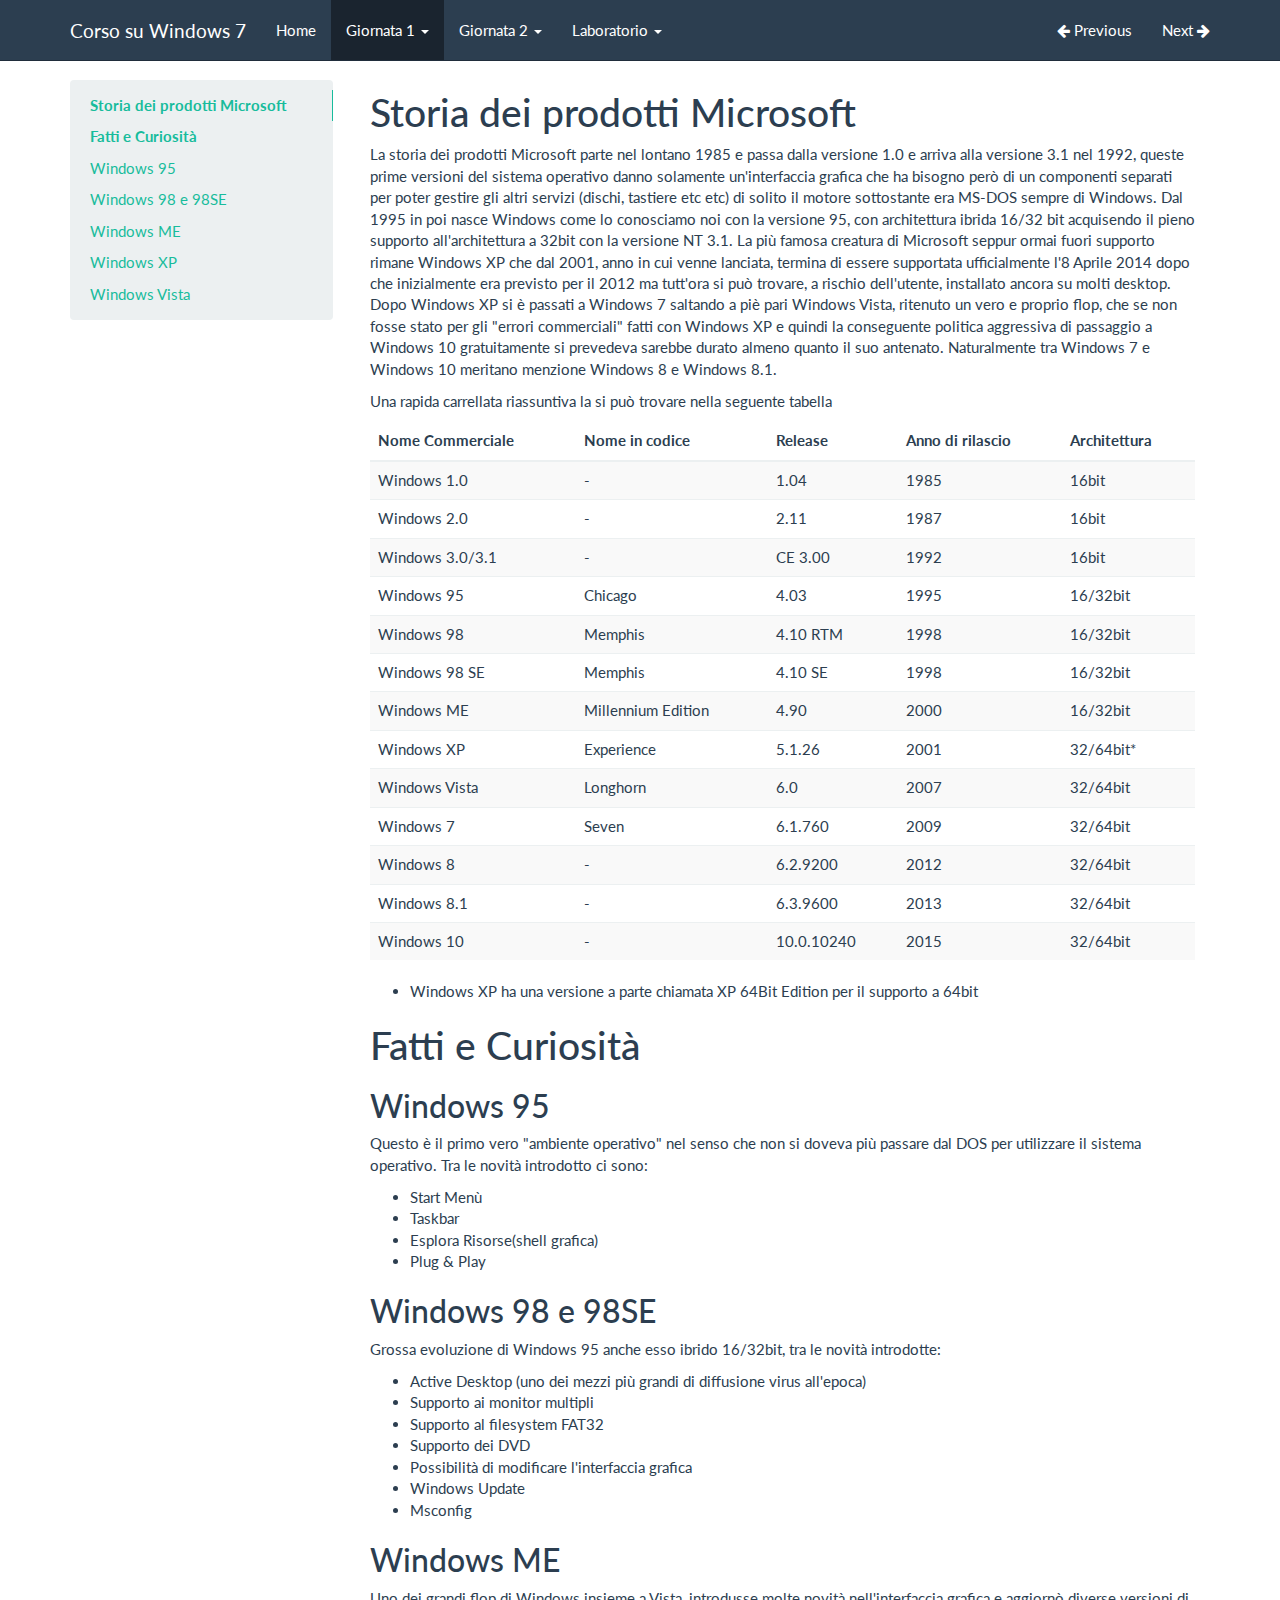
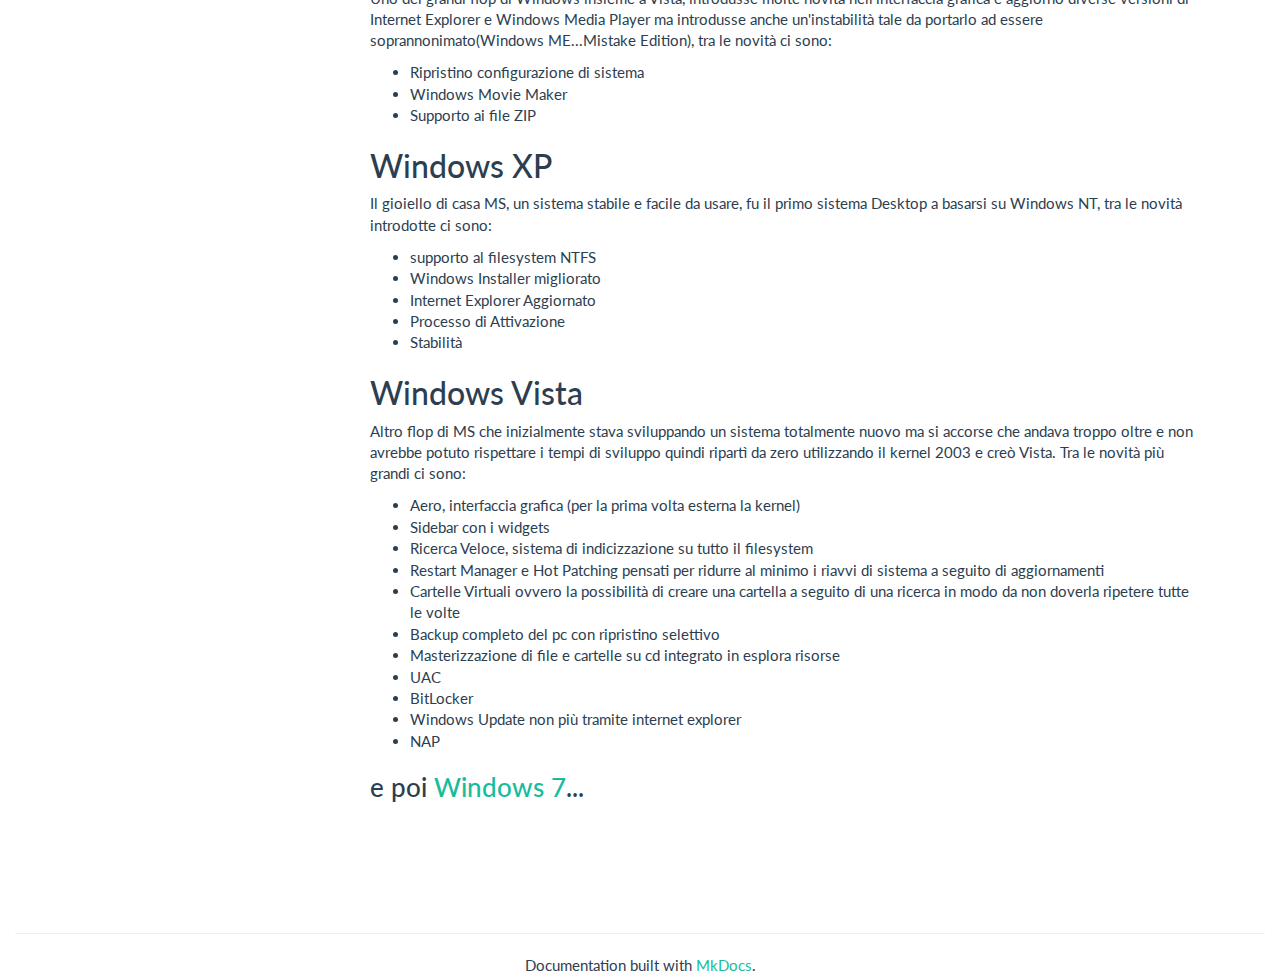
<file: site/win_history/index.html>
<!DOCTYPE html>
<html lang="en">
    <head>
        <meta charset="utf-8">
        <meta http-equiv="X-UA-Compatible" content="IE=edge">
        <meta name="viewport" content="width=device-width, initial-scale=1.0">
        
        
        
        <link rel="shortcut icon" href="../img/favicon.ico">

	<title>Storia_MS - Corso su Windows 7</title>

        <link href="../css/bootstrap-custom.min.css" rel="stylesheet">
        <link href="../css/font-awesome-4.0.3.css" rel="stylesheet">
        <link rel="stylesheet" href="../css/highlight.css">
        <link href="../css/base.css" rel="stylesheet">

        <!-- HTML5 shim and Respond.js IE8 support of HTML5 elements and media queries -->
        <!--[if lt IE 9]>
            <script src="https://oss.maxcdn.com/libs/html5shiv/3.7.0/html5shiv.js"></script>
            <script src="https://oss.maxcdn.com/libs/respond.js/1.3.0/respond.min.js"></script>
        <![endif]-->

        
    </head>

    <body>

        <div class="navbar navbar-default navbar-fixed-top" role="navigation">
    <div class="container">

        <!-- Collapsed navigation -->
        <div class="navbar-header">
            <!-- Expander button -->
            <button type="button" class="navbar-toggle" data-toggle="collapse" data-target=".navbar-collapse">
                <span class="sr-only">Toggle navigation</span>
                <span class="icon-bar"></span>
                <span class="icon-bar"></span>
                <span class="icon-bar"></span>
            </button>

            <!-- Main title -->
            <a class="navbar-brand" href="..">Corso su Windows 7</a>
        </div>

        <!-- Expanded navigation -->
        <div class="navbar-collapse collapse">
            <!-- Main navigation -->
            <ul class="nav navbar-nav">
            
            
                <li >
                    <a href="..">Home</a>
                </li>
            
            
            
                <li class="dropdown active">
                    <a href="#" class="dropdown-toggle" data-toggle="dropdown">Giornata 1 <b class="caret"></b></a>
                    <ul class="dropdown-menu">
                    
                        <li >
                            <a href="../intro_d1/">Intro</a>
                        </li>
                    
                        <li class="active">
                            <a href="./">Storia_MS</a>
                        </li>
                    
                        <li >
                            <a href="../pre_installazione/">Concetti_pre_LAB</a>
                        </li>
                    
                        <li >
                            <a href="../laboratorio_installazione/">LAB</a>
                        </li>
                    
                        <li >
                            <a href="../upgrade_from_xp/">Upgrade_da_XP</a>
                        </li>
                    
                        <li >
                            <a href="../riepilogo_d1/">Chiusura</a>
                        </li>
                    
                    </ul>
                </li>
            
            
            
                <li class="dropdown">
                    <a href="#" class="dropdown-toggle" data-toggle="dropdown">Giornata 2 <b class="caret"></b></a>
                    <ul class="dropdown-menu">
                    
                        <li >
                            <a href="../intro_d2/">Intro</a>
                        </li>
                    
                    </ul>
                </li>
            
            
            
                <li class="dropdown">
                    <a href="#" class="dropdown-toggle" data-toggle="dropdown">Laboratorio <b class="caret"></b></a>
                    <ul class="dropdown-menu">
                    
                        <li >
                            <a href="../laboratorio_installazione/">LAB</a>
                        </li>
                    
                    </ul>
                </li>
            
            
            </ul>

            <!-- Search, Navigation and Repo links -->
            <ul class="nav navbar-nav navbar-right">
                <li >
                    <a rel="next" href="../intro_d1/">
                        <i class="fa fa-arrow-left"></i> Previous
                    </a>
                </li>
                <li >
                    <a rel="prev" href="../pre_installazione/">
                        Next <i class="fa fa-arrow-right"></i>
                    </a>
                </li>
                
            </ul>
        </div>
    </div>
</div>

        <div class="container">
            <div class="col-md-3"><div class="bs-sidebar hidden-print affix well" role="complementary">
    <ul class="nav bs-sidenav">
    
        <li class="main active"><a href="#storia-dei-prodotti-microsoft">Storia dei prodotti Microsoft</a></li>
        
    
        <li class="main "><a href="#fatti-e-curiosita">Fatti e Curiosità</a></li>
        
            <li><a href="#windows-95">Windows 95</a></li>
        
            <li><a href="#windows-98-e-98se">Windows 98 e 98SE</a></li>
        
            <li><a href="#windows-me">Windows ME</a></li>
        
            <li><a href="#windows-xp">Windows XP</a></li>
        
            <li><a href="#windows-vista">Windows Vista</a></li>
        
    
    </ul>
</div></div>
            <div class="col-md-9" role="main">

<h1 id="storia-dei-prodotti-microsoft">Storia dei prodotti Microsoft</h1>
<p>La storia dei prodotti Microsoft parte nel lontano 1985 e passa dalla versione 1.0 e arriva alla versione 3.1 nel 1992, queste prime versioni del sistema operativo danno solamente un'interfaccia grafica che ha bisogno però di un componenti separati per poter gestire gli altri servizi (dischi, tastiere etc etc) di solito il motore sottostante era MS-DOS sempre di Windows.
Dal 1995 in poi nasce Windows come lo conosciamo noi con la versione 95, con architettura ibrida 16/32 bit acquisendo il pieno supporto all'architettura a 32bit con la versione NT 3.1.
La più famosa creatura di Microsoft seppur ormai fuori supporto rimane Windows XP che dal 2001, anno in cui venne lanciata, termina di essere supportata ufficialmente l'8 Aprile 2014 dopo che inizialmente era previsto per il 2012 ma tutt'ora si può trovare, a rischio dell'utente, installato ancora su molti desktop.
Dopo Windows XP si è passati a Windows 7 saltando a piè pari Windows Vista, ritenuto un vero e proprio flop, che se non fosse stato per gli "errori commerciali" fatti con Windows XP e quindi la conseguente politica aggressiva di passaggio a Windows 10 gratuitamente si prevedeva sarebbe durato almeno quanto il suo antenato.
Naturalmente tra Windows 7 e Windows 10 meritano menzione Windows 8 e Windows 8.1.</p>
<p>Una rapida carrellata riassuntiva la si può trovare nella seguente tabella</p>
<table>
<thead>
<tr>
<th>Nome Commerciale</th>
<th>Nome in codice</th>
<th>Release</th>
<th>Anno di rilascio</th>
<th>Architettura</th>
</tr>
</thead>
<tbody>
<tr>
<td>Windows 1.0</td>
<td>-</td>
<td>1.04</td>
<td>1985</td>
<td>16bit</td>
</tr>
<tr>
<td>Windows 2.0</td>
<td>-</td>
<td>2.11</td>
<td>1987</td>
<td>16bit</td>
</tr>
<tr>
<td>Windows 3.0/3.1</td>
<td>-</td>
<td>CE 3.00</td>
<td>1992</td>
<td>16bit</td>
</tr>
<tr>
<td>Windows 95</td>
<td>Chicago</td>
<td>4.03</td>
<td>1995</td>
<td>16/32bit</td>
</tr>
<tr>
<td>Windows 98</td>
<td>Memphis</td>
<td>4.10 RTM</td>
<td>1998</td>
<td>16/32bit</td>
</tr>
<tr>
<td>Windows 98 SE</td>
<td>Memphis</td>
<td>4.10 SE</td>
<td>1998</td>
<td>16/32bit</td>
</tr>
<tr>
<td>Windows ME</td>
<td>Millennium Edition</td>
<td>4.90</td>
<td>2000</td>
<td>16/32bit</td>
</tr>
<tr>
<td>Windows XP</td>
<td>Experience</td>
<td>5.1.26</td>
<td>2001</td>
<td>32/64bit*</td>
</tr>
<tr>
<td>Windows Vista</td>
<td>Longhorn</td>
<td>6.0</td>
<td>2007</td>
<td>32/64bit</td>
</tr>
<tr>
<td>Windows 7</td>
<td>Seven</td>
<td>6.1.760</td>
<td>2009</td>
<td>32/64bit</td>
</tr>
<tr>
<td>Windows 8</td>
<td>-</td>
<td>6.2.9200</td>
<td>2012</td>
<td>32/64bit</td>
</tr>
<tr>
<td>Windows 8.1</td>
<td>-</td>
<td>6.3.9600</td>
<td>2013</td>
<td>32/64bit</td>
</tr>
<tr>
<td>Windows 10</td>
<td>-</td>
<td>10.0.10240</td>
<td>2015</td>
<td>32/64bit</td>
</tr>
</tbody>
</table>
<ul>
<li>Windows XP ha una versione a parte chiamata XP 64Bit Edition per il supporto a 64bit</li>
</ul>
<h1 id="fatti-e-curiosita">Fatti e Curiosità</h1>
<h2 id="windows-95">Windows 95</h2>
<p>Questo è il primo vero "ambiente operativo" nel senso che non si doveva più passare dal DOS per utilizzare il sistema operativo.
Tra le novità introdotto ci sono:</p>
<ul>
<li>Start Menù</li>
<li>Taskbar</li>
<li>Esplora Risorse(shell grafica)</li>
<li>Plug &amp; Play</li>
</ul>
<h2 id="windows-98-e-98se">Windows 98 e 98SE</h2>
<p>Grossa evoluzione di Windows 95 anche esso ibrido 16/32bit, tra le novità introdotte:</p>
<ul>
<li>Active Desktop (uno dei mezzi più grandi di diffusione virus all'epoca)</li>
<li>Supporto ai monitor multipli</li>
<li>Supporto al filesystem FAT32</li>
<li>Supporto dei DVD</li>
<li>Possibilità di modificare l'interfaccia grafica</li>
<li>Windows Update</li>
<li>Msconfig</li>
</ul>
<h2 id="windows-me">Windows ME</h2>
<p>Uno dei grandi flop di Windows insieme a Vista, introdusse molte novità nell'interfaccia grafica e aggiornò diverse versioni di Internet Explorer e Windows Media Player ma introdusse anche un'instabilità tale da portarlo ad essere soprannonimato(Windows ME...Mistake Edition), tra le novità ci sono:</p>
<ul>
<li>Ripristino configurazione di sistema</li>
<li>Windows Movie Maker</li>
<li>Supporto ai file ZIP</li>
</ul>
<h2 id="windows-xp">Windows XP</h2>
<p>Il gioiello di casa MS, un sistema stabile e facile da usare, fu il primo sistema Desktop a basarsi su Windows NT, tra le novità introdotte ci sono:</p>
<ul>
<li>supporto al filesystem NTFS</li>
<li>Windows Installer migliorato</li>
<li>Internet Explorer Aggiornato</li>
<li>Processo di Attivazione</li>
<li>Stabilità</li>
</ul>
<h2 id="windows-vista">Windows Vista</h2>
<p>Altro flop di MS che inizialmente stava sviluppando un sistema totalmente nuovo ma si accorse che andava troppo oltre e non avrebbe potuto rispettare i tempi di sviluppo quindi ripartì da zero utilizzando il kernel 2003 e creò Vista.
Tra le novità più grandi ci sono:</p>
<ul>
<li>Aero, interfaccia grafica (per la prima volta esterna la kernel)</li>
<li>Sidebar con i widgets</li>
<li>Ricerca Veloce, sistema di indicizzazione su tutto il filesystem</li>
<li>Restart Manager e Hot Patching pensati per ridurre al minimo i riavvi di sistema a seguito di aggiornamenti</li>
<li>Cartelle Virtuali ovvero la possibilità di creare una cartella a seguito di una ricerca in modo da non doverla ripetere tutte le volte</li>
<li>Backup completo del pc con ripristino selettivo</li>
<li>Masterizzazione di file e cartelle su cd integrato in esplora risorse</li>
<li>UAC</li>
<li>BitLocker </li>
<li>Windows Update non più tramite internet explorer</li>
<li>NAP</li>
</ul>
<h3 id="e-poi-windows-7">e poi <a href="../lab.html">Windows 7</a>...</h3></div>
        </div>

        <footer class="col-md-12">
            <hr>
            
            <center>Documentation built with <a href="http://www.mkdocs.org/">MkDocs</a>.</center>
        </footer>

        <script src="../js/jquery-1.10.2.min.js"></script>
        <script src="../js/bootstrap-3.0.3.min.js"></script>
        <script src="../js/highlight.pack.js"></script>
        <script src="../js/base.js"></script>
    </body>
</html>
</file>
<file: site/css/highlight.css>
/*
This is the GitHub theme for highlight.js

github.com style (c) Vasily Polovnyov <vast@whiteants.net>

*/

.hljs {
  display: block;
  overflow-x: auto;
  padding: 0.5em;
  color: #333;
  -webkit-text-size-adjust: none;
}

.hljs-comment,
.diff .hljs-header,
.hljs-javadoc {
  color: #998;
  font-style: italic;
}

.hljs-keyword,
.css .rule .hljs-keyword,
.hljs-winutils,
.nginx .hljs-title,
.hljs-subst,
.hljs-request,
.hljs-status {
  color: #333;
  font-weight: bold;
}

.hljs-number,
.hljs-hexcolor,
.ruby .hljs-constant {
  color: #008080;
}

.hljs-string,
.hljs-tag .hljs-value,
.hljs-phpdoc,
.hljs-dartdoc,
.tex .hljs-formula {
  color: #d14;
}

.hljs-title,
.hljs-id,
.scss .hljs-preprocessor {
  color: #900;
  font-weight: bold;
}

.hljs-list .hljs-keyword,
.hljs-subst {
  font-weight: normal;
}

.hljs-class .hljs-title,
.hljs-type,
.vhdl .hljs-literal,
.tex .hljs-command {
  color: #458;
  font-weight: bold;
}

.hljs-tag,
.hljs-tag .hljs-title,
.hljs-rule .hljs-property,
.django .hljs-tag .hljs-keyword {
  color: #000080;
  font-weight: normal;
}

.hljs-attribute,
.hljs-variable,
.lisp .hljs-body,
.hljs-name {
  color: #008080;
}

.hljs-regexp {
  color: #009926;
}

.hljs-symbol,
.ruby .hljs-symbol .hljs-string,
.lisp .hljs-keyword,
.clojure .hljs-keyword,
.scheme .hljs-keyword,
.tex .hljs-special,
.hljs-prompt {
  color: #990073;
}

.hljs-built_in {
  color: #0086b3;
}

.hljs-preprocessor,
.hljs-pragma,
.hljs-pi,
.hljs-doctype,
.hljs-shebang,
.hljs-cdata {
  color: #999;
  font-weight: bold;
}

.hljs-deletion {
  background: #fdd;
}

.hljs-addition {
  background: #dfd;
}

.diff .hljs-change {
  background: #0086b3;
}

.hljs-chunk {
  color: #aaa;
}
</file>
<file: site/css/base.css>
body {
    padding-top: 70px;
}

h1[id]:before, h2[id]:before, h3[id]:before, h4[id]:before, h5[id]:before, h6[id]:before {
    content: "";
    display: block;
    margin-top: -75px;
    height: 75px;
}

ul.nav li.main {
    font-weight: bold;
}

div.col-md-3 {
    padding-left: 0;
}

div.col-md-9 {
    padding-bottom: 100px;
}

div.source-links {
    float: right;
}

/*
 * Side navigation
 *
 * Scrollspy and affixed enhanced navigation to highlight sections and secondary
 * sections of docs content.
 */

/* By default it's not affixed in mobile views, so undo that */
.bs-sidebar.affix {
    position: static;
}

.bs-sidebar.well {
    padding: 0;
}

/* First level of nav */
.bs-sidenav {
    margin-top: 30px;
    margin-bottom: 30px;
    padding-top:    10px;
    padding-bottom: 10px;
    border-radius: 5px;
}

/* All levels of nav */
.bs-sidebar .nav > li > a {
    display: block;
    padding: 5px 20px;
    z-index: 1;
}
.bs-sidebar .nav > li > a:hover,
.bs-sidebar .nav > li > a:focus {
    text-decoration: none;
    border-right: 1px solid;
}
.bs-sidebar .nav > .active > a,
.bs-sidebar .nav > .active:hover > a,
.bs-sidebar .nav > .active:focus > a {
    font-weight: bold;
    background-color: transparent;
    border-right: 1px solid;
}

/* Nav: second level (shown on .active) */
.bs-sidebar .nav .nav {
    display: none; /* Hide by default, but at >768px, show it */
    margin-bottom: 8px;
}
.bs-sidebar .nav .nav > li > a {
    padding-top:    3px;
    padding-bottom: 3px;
    padding-left: 30px;
    font-size: 90%;
}

/* Show and affix the side nav when space allows it */
@media (min-width: 992px) {
    .bs-sidebar .nav > .active > ul {
        display: block;
    }
    /* Widen the fixed sidebar */
    .bs-sidebar.affix,
    .bs-sidebar.affix-bottom {
        width: 213px;
    }
    .bs-sidebar.affix {
        position: fixed; /* Undo the static from mobile first approach */
        top: 80px;
    }
    .bs-sidebar.affix-bottom {
        position: absolute; /* Undo the static from mobile first approach */
    }
    .bs-sidebar.affix-bottom .bs-sidenav,
    .bs-sidebar.affix .bs-sidenav {
        margin-top: 0;
        margin-bottom: 0;
    }
}
@media (min-width: 1200px) {
    /* Widen the fixed sidebar again */
    .bs-sidebar.affix-bottom,
    .bs-sidebar.affix {
        width: 263px;
    }
}
</file>
